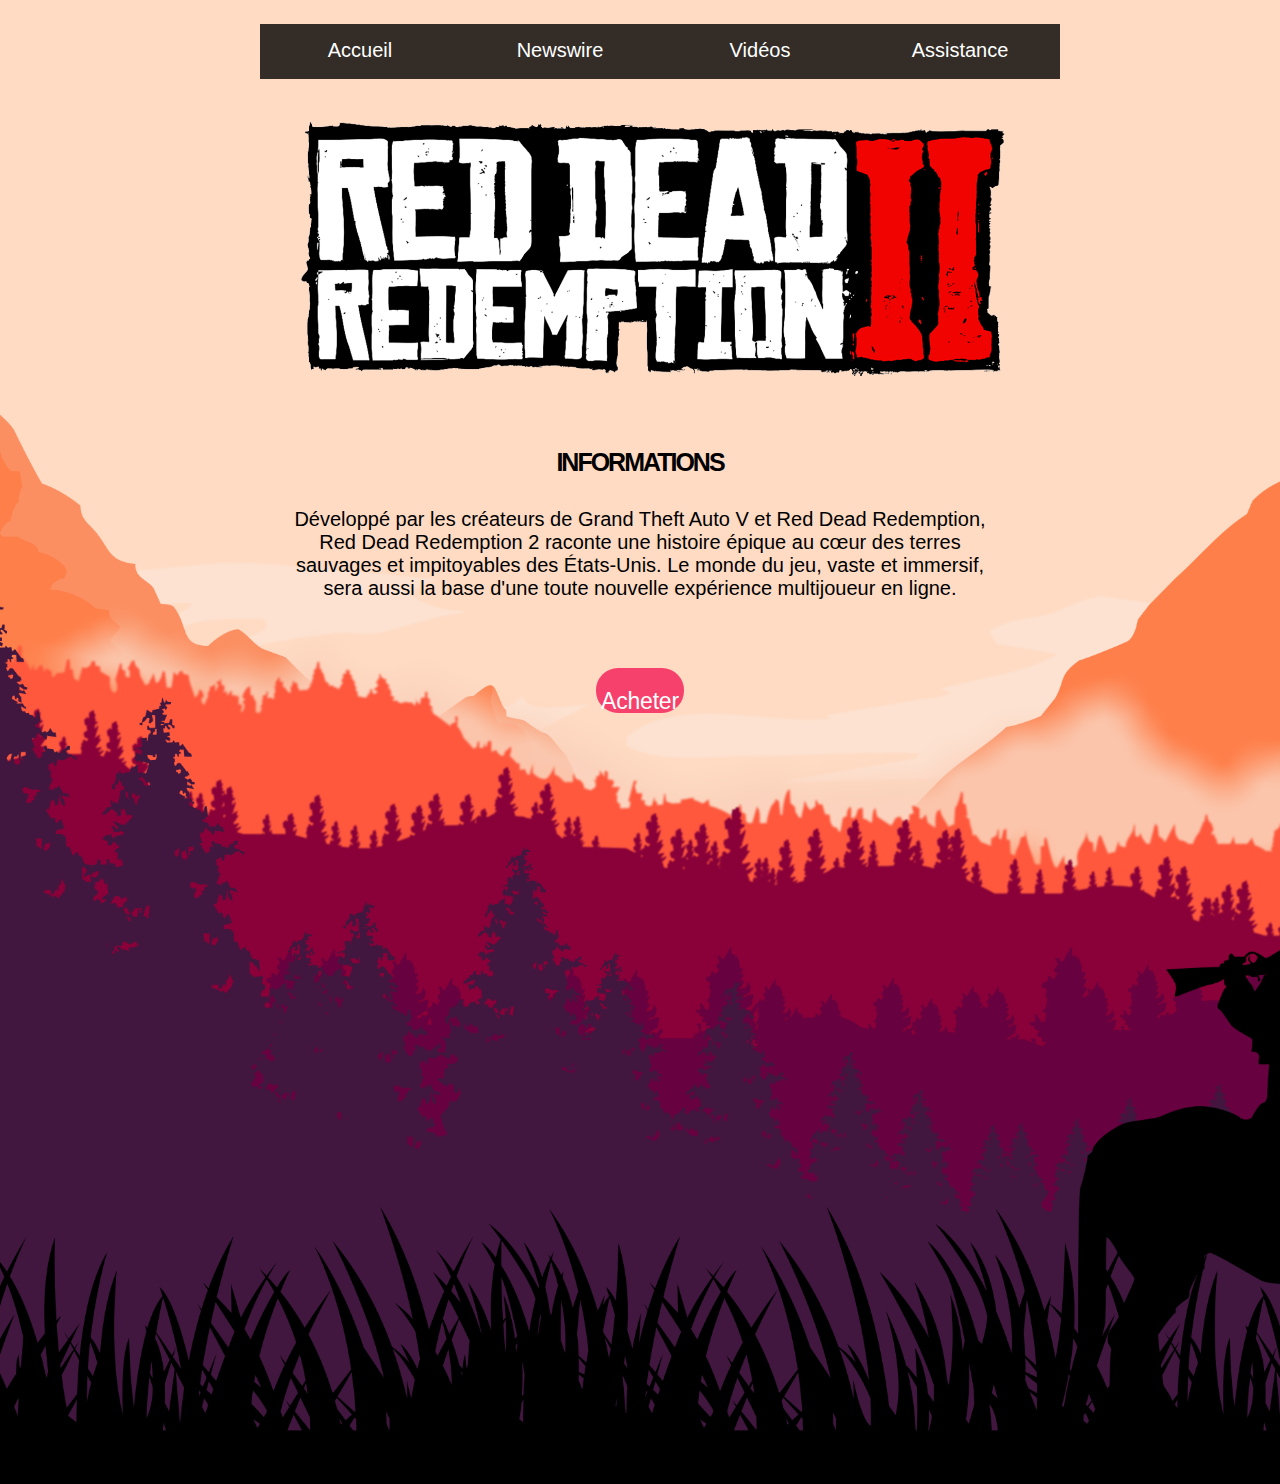
<file: index.html>
<!DOCTYPE html>
<html lang="fr">
    <head>
        <meta charset="UTF-8">
        <meta name="description" content="Accueil">
        <title>Rockstars Accueil</title>
        <link rel="stylesheet" type="reset" href="reset.css"/>
        <link rel="stylesheet" type="text/css" href="style.css"/>
    </head>

<body class="body1">
    <header>
        <nav class="nav1">
            <ul class="list">
                <li><a href="index.html">Accueil</a></li>
                <li><a href="news.html">Newswire</a></li>
                <li><a>Vidéos</a></li>
                <li><a href="https://support.rockstargames.com/fr/">Assistance</a></li>   
              </ul>
        </nav>
     </header>

    <img class="logordr2" src="logojeux.png" alt="logordr2">

    <h2 class="infoindex">INFORMATIONS</h2>
    
    <p class="infoa">Développé par les créateurs de Grand Theft Auto V 
        et Red Dead Redemption, Red Dead Redemption 2 
        raconte une histoire épique au cœur des terres 
        sauvages et impitoyables des États-Unis. 
        Le monde du jeu, vaste et immersif, sera aussi la base 
        d'une toute nouvelle expérience multijoueur en ligne.</p>
    
        <div class="bigpadding">
            <button class="wt-btn_sign"><span class="wt-btn_sign-bound"><span data-width="#fff"</span></span><div><a href="https://fr.socialclub.rockstargames.com/store/rdr2Special">Acheter</a></div></button>
        </div>

    <div class="video-responsive">
        <iframe width="560" height="315" src="https://www.youtube.com/embed/SXvQ1nK4oxk" frameborder="0" allow="accelerometer; autoplay; encrypted-media; gyroscope; picture-in-picture" allowfullscreen></iframe>
    </div>


</body>
</html>
</file>
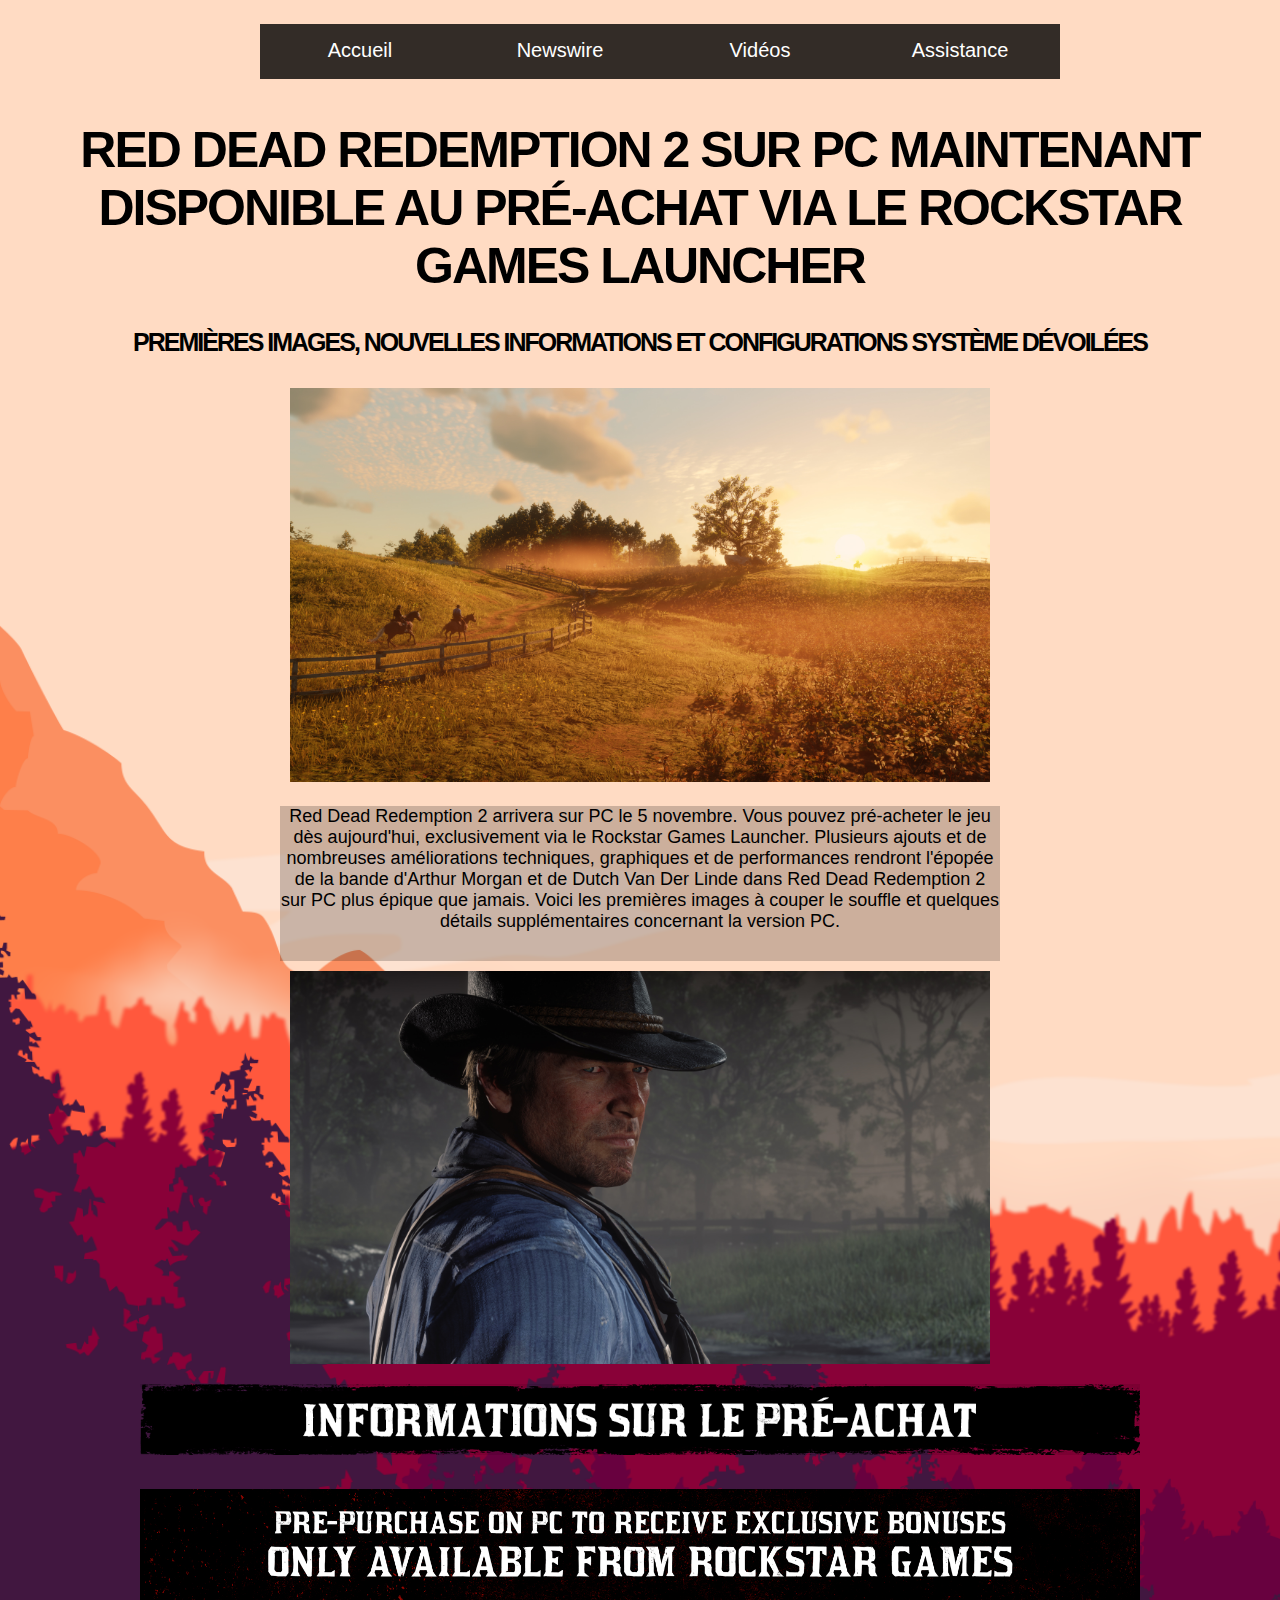
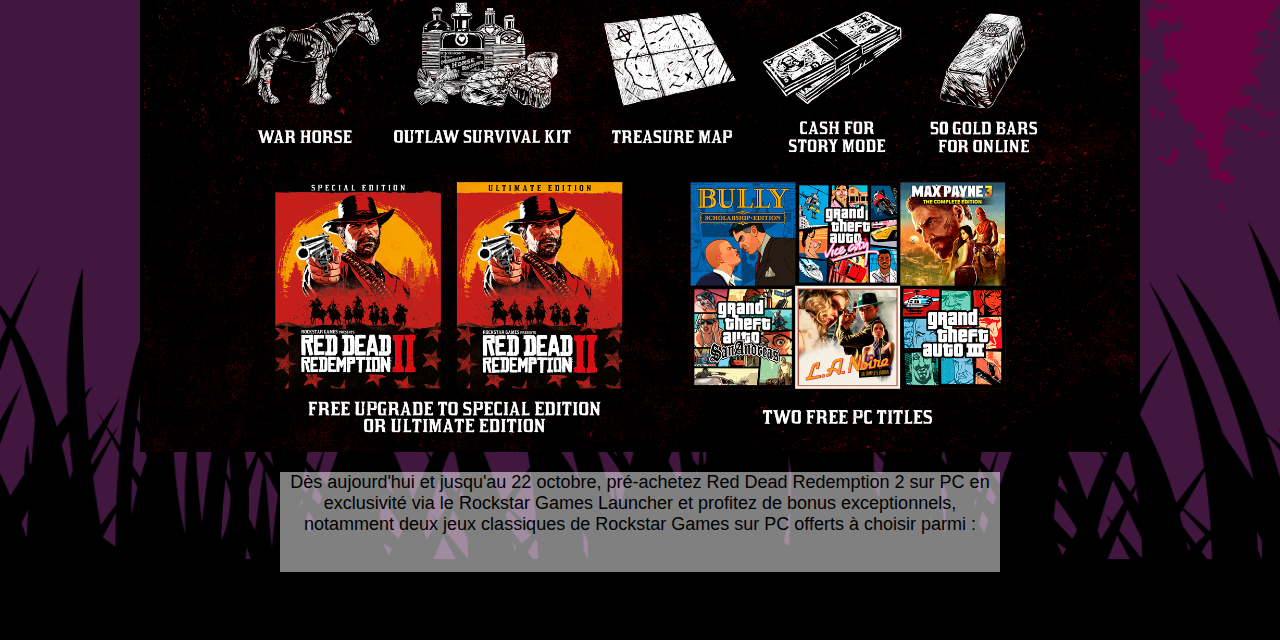
<file: news.html>
<!DOCTYPE html>
<html lang="fr">
   <head>
     <meta charset="UTF-8"/>
     <meta name="description" content="width=device-width, initial-scale=1.0"/>
     <title>Rockstars News</title>
     <link rel="stylesheet" type="reset" href="reset.css"/>
     <link rel="stylesheet" type="text/css" href="style.css"/>
   </head>

   <body class="body1">
      <header>
          <nav class="nav1">
              <ul class="list">
                <li><a href="index.html">Accueil</a></li>
                <li><a href="news.html">Newswire</a></li>
                <li><a>Vidéos</a></li>
                <li><a href="https://support.rockstargames.com/fr/">Assistance</a></li>   
              </ul>
          </nav>
       </header>

    <h1>RED DEAD REDEMPTION 2 SUR PC MAINTENANT DISPONIBLE AU PRÉ-ACHAT VIA LE ROCKSTAR GAMES LAUNCHER</h1>
    <h2>PREMIÈRES IMAGES, NOUVELLES INFORMATIONS ET CONFIGURATIONS SYSTÈME DÉVOILÉES</h2>
    <img class="intro" src="intro.jpg" alt="champ RDR2">
    <p class="buy">Red Dead Redemption 2 arrivera sur PC le 5 novembre. 
      Vous pouvez pré-acheter le jeu dès aujourd'hui, exclusivement 
      via le Rockstar Games Launcher. Plusieurs ajouts et de nombreuses 
      améliorations techniques, graphiques et de performances rendront 
      l'épopée de la bande d'Arthur Morgan et de Dutch Van Der Linde dans 
      Red Dead Redemption 2 sur PC plus épique que jamais. Voici les premières 
      images à couper le souffle et quelques détails supplémentaires concernant 
      la version PC.</p>
    <img class="apintro" src="img/apintro.jpg" alt="Arthur">
    <img class="infoachat" src="infoachat.png" alt="infoachat">
    <img class="infoproduit" src="infoproduit.jpg" alt="infoproduit">
    
    <p class="bonus">Dès aujourd'hui et jusqu'au 22 octobre, 
      pré-achetez Red Dead Redemption 2 sur PC 
      en exclusivité via le Rockstar Games Launcher 
      et profitez de bonus exceptionnels, 
      notamment deux jeux classiques de Rockstar Games 
      sur PC offerts à choisir parmi :</p>
    <ul class="jeux">
        <lil>Grand Theft Auto III</ol>
        <li>Grand Theft Auto: Vice City</ol>
    </ul>


  </body>
</html>
</file>
<file: style.css>
/*all*/

.body1 {
  text-align: center;
  background-image: url('img/bg.png'); no-repeat; background-size: cover ;font-family: inherit;
  align-items: center;
  justify-content: center;
}

.list {
  list-style: none;text-align: center;
}

header nav ul li {
  margin-left:auto;
  margin-right:auto;
  float: left;
  width: 200px;
  height: 40px;
  background-color: rgba(0, 0, 0, 0.8);
  font-family: inherit;
  font-size:20px;
  padding-top: 15px;
}

header nav ul li:hover {
  background-color:rgb(150, 0, 0);
}

.nav1 {
  height: 75px;
  display: inline-block;
}

a {
  text-decoration: none;
  color:rgb(255, 255, 255);
  max-width: margin;
  font-family: Verdana, Geneva, Tahoma, sans-serif;
}

/*index*/

.logordr2 {
  width: 35%;
  padding-bottom: 20px;
  max-width: 800px;
  min-width: 800px;
  margin-left: 30px;
}

.infointro {
  font-size: 25px;
  font-family: Verdana, Geneva, Tahoma, sans-serif;
}

.infoa {
  padding-bottom: 80px;
  width: 720px;
  height:80px;
  font-family: Verdana, Geneva, Tahoma, sans-serif;
  font-size: 20px;
  -webkit-box-align: center;
  background-color: rgba(0, 0, 0, 0);
  margin: auto;
}

.video-responsive { 
overflow:hidden; padding-bottom:56.25%; position:relative; height:0;
}

.video-responsive iframe {
   left:0; top:0; height:50%; width:50%; position:absolute;
  margin-left: 25%;
}

.bigpadding{
padding-bottom: 50px;
}
.wt-btn_sign {
  font-size: 23px;
  font-family: Verdana, Geneva, Tahoma, sans-serif;
  font-weight: 400;
  letter-spacing: -.21px;
  line-height: 20px;  
  color: #ffde7d;
  background: #f6416c;
  border: none;
  height: 45px;
  padding: 0 5px;
  border-radius: 22px;
}

.wt-btn_sign:hover {
  color: #f6416c;
  background: #ffde7d;
  }

.wt-btn_sign-bound {
  display: block;
  overflow: hidden;
}

.wt-btn_sign-bound span {
  position: relative;
  display: inline-block;
padding:0 22px;
}

/*news*/

h1 {
  padding-bottom;: 10px;
  font-size: 50px;
  text-align: center;
  font-family: Verdana, Geneva, Tahoma, sans-serif;
  letter-spacing: -2px;
}

h2 {
  padding-bottom: 10px;
  font-size: 25px;
  text-align: center;
  font-family: Verdana, Geneva, Tahoma, sans-serif;
  letter-spacing: -2px;
}

.intro {
  width: 700px;
  padding-bottom: 20px;
}

.buy {
  width: 720px;
  height:80px;
  font-family: Verdana, Geneva, Tahoma, sans-serif;
  font-size: 18px;
  background-color: rgba(0, 0, 0, 0.2);
  margin: auto;
  padding-bottom: 75px;
}

.apintro {
  width: 700px;
  padding-top: 10px;
  padding-bottom: 20px;
  display:block;
  margin-left:auto;
  margin-right:auto;
}

.infoachat {
  width: 1000px;
  padding-bottom: 30px;
}

.infoproduit {
  width: 1000px;
  padding-bottom: 20px;
  display:block;
  margin-left:auto;
  margin-right:auto;
}

.bonus {
  padding-bottom: 80px;
  width: 720px;
  height: 20px;
  font-family: Verdana, Geneva, Tahoma, sans-serif;
  font-size: 18px;
  -webkit-box-align: center;
  background-color: rgba(255, 255, 255, 0.5);
  margin: auto;
}

.jeux {
  list-style-type: none; 
}
</file>
